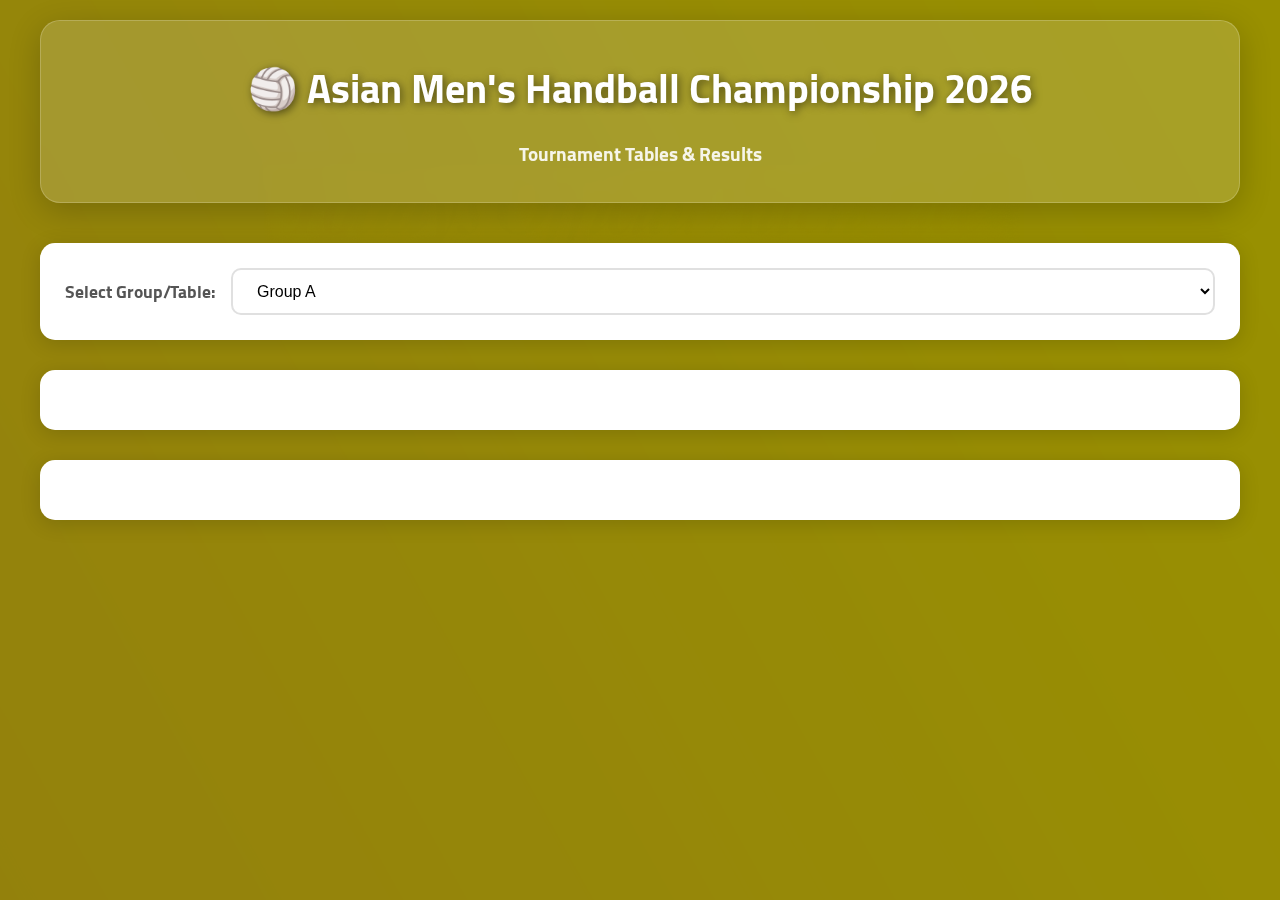
<file: index.html>
<!DOCTYPE html>
<html lang="en">
<head>
    <meta charset="UTF-8">
    <meta name="viewport" content="width=device-width, initial-scale=1.0">
    <title>22AMHC Schedule & Results - Tournament Tables</title>
    <link rel="stylesheet" href="styles.css">
</head>
<body>
    <div class="container">
        <header>
            <h1>🏐 Asian Men's Handball Championship 2026</h1>
            <p class="subtitle">Tournament Tables & Results</p>
        </header>

        <div class="controls">
            <label for="group-select">Select Group/Table:</label>
            <select id="group-select" class="group-select">
                <optgroup label="Preliminary Groups">
                    <option value="group-a">Group A</option>
                    <option value="group-b">Group B</option>
                    <option value="group-c">Group C</option>
                    <option value="group-d">Group D</option>
                </optgroup>
                <optgroup label="Martyr Fahad Cup">
                    <option value="cup-group-3">Cup Group 3</option>
                    <option value="cup-group-4">Cup Group 4</option>
                </optgroup>
                <optgroup label="Main Round">
                    <option value="main-group-1">Main Round Group 1</option>
                    <option value="main-group-2">Main Round Group 2</option>
                </optgroup>
                <optgroup label="Final Rankings">
                    <option value="final-ranking">Final Ranking</option>
                </optgroup>
            </select>
        </div>

        <div id="table-container" class="table-container">
            <!-- Table will be rendered here -->
        </div>

        <div id="matches-container" class="matches-container">
            <!-- Matches will be rendered here -->
        </div>
    </div>

    <script src="data.js"></script>
    <script src="app.js"></script>
</body>
</html>
</file>
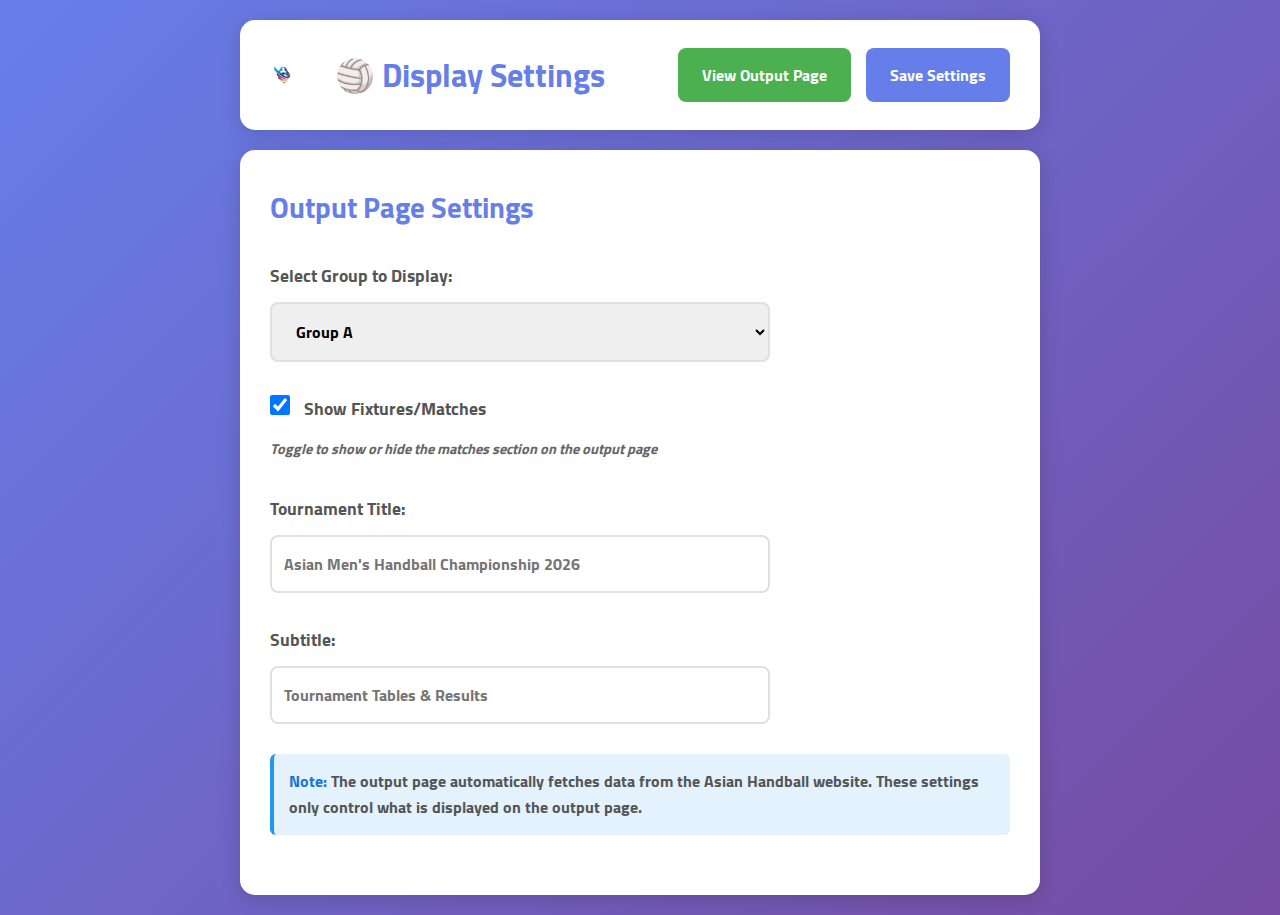
<file: admin.html>
<!DOCTYPE html>
<html lang="en">
<head>
    <meta charset="UTF-8">
    <meta name="viewport" content="width=device-width, initial-scale=1.0">
    <title>Admin - Display Settings</title>
    <link rel="stylesheet" href="admin.css">
</head>
<body>
    <div class="admin-container">
        <header class="admin-header">
            <div class="admin-header-left">
                <img src="AHC2026.png" alt="Tournament Logo" class="admin-logo">
                <h1>🏐 Display Settings</h1>
            </div>
            <div class="header-actions">
                <button onclick="window.location.href='output.html'" class="btn-view">View Output Page</button>
                <button onclick="saveSettings()" class="btn-save">Save Settings</button>
            </div>
        </header>

        <div class="admin-content">
            <section class="admin-section active">
                <h2>Output Page Settings</h2>
                
                <div class="settings-form">
                    <div class="setting-item">
                        <label>Select Group to Display:</label>
                        <select id="display-group" class="group-select">
                            <optgroup label="Preliminary Groups">
                                <option value="group-a">Group A</option>
                                <option value="group-b">Group B</option>
                                <option value="group-c">Group C</option>
                                <option value="group-d">Group D</option>
                            </optgroup>
                            <optgroup label="Martyr Fahad Cup">
                                <option value="cup-group-3">Cup Group 3</option>
                                <option value="cup-group-4">Cup Group 4</option>
                            </optgroup>
                            <optgroup label="Main Round">
                                <option value="main-group-1">Main Round Group 1</option>
                                <option value="main-group-2">Main Round Group 2</option>
                            </optgroup>
                            <optgroup label="Final Rankings">
                                <option value="final-ranking">Final Ranking</option>
                            </optgroup>
                        </select>
                    </div>

                    <div class="setting-item">
                        <label>
                            <input type="checkbox" id="show-fixtures" checked>
                            Show Fixtures/Matches
                        </label>
                        <p class="setting-description">Toggle to show or hide the matches section on the output page</p>
                    </div>

                    <div class="setting-item">
                        <label>Tournament Title:</label>
                        <input type="text" id="tournament-title" placeholder="Asian Men's Handball Championship 2026">
                    </div>

                    <div class="setting-item">
                        <label>Subtitle:</label>
                        <input type="text" id="tournament-subtitle" placeholder="Tournament Tables & Results">
                    </div>

                    <div class="setting-item">
                        <div class="info-box">
                            <strong>Note:</strong> The output page automatically fetches data from the Asian Handball website. 
                            These settings only control what is displayed on the output page.
                        </div>
                    </div>
                </div>
            </section>
        </div>
    </div>

    <script src="admin.js"></script>
</body>
</html>
</file>
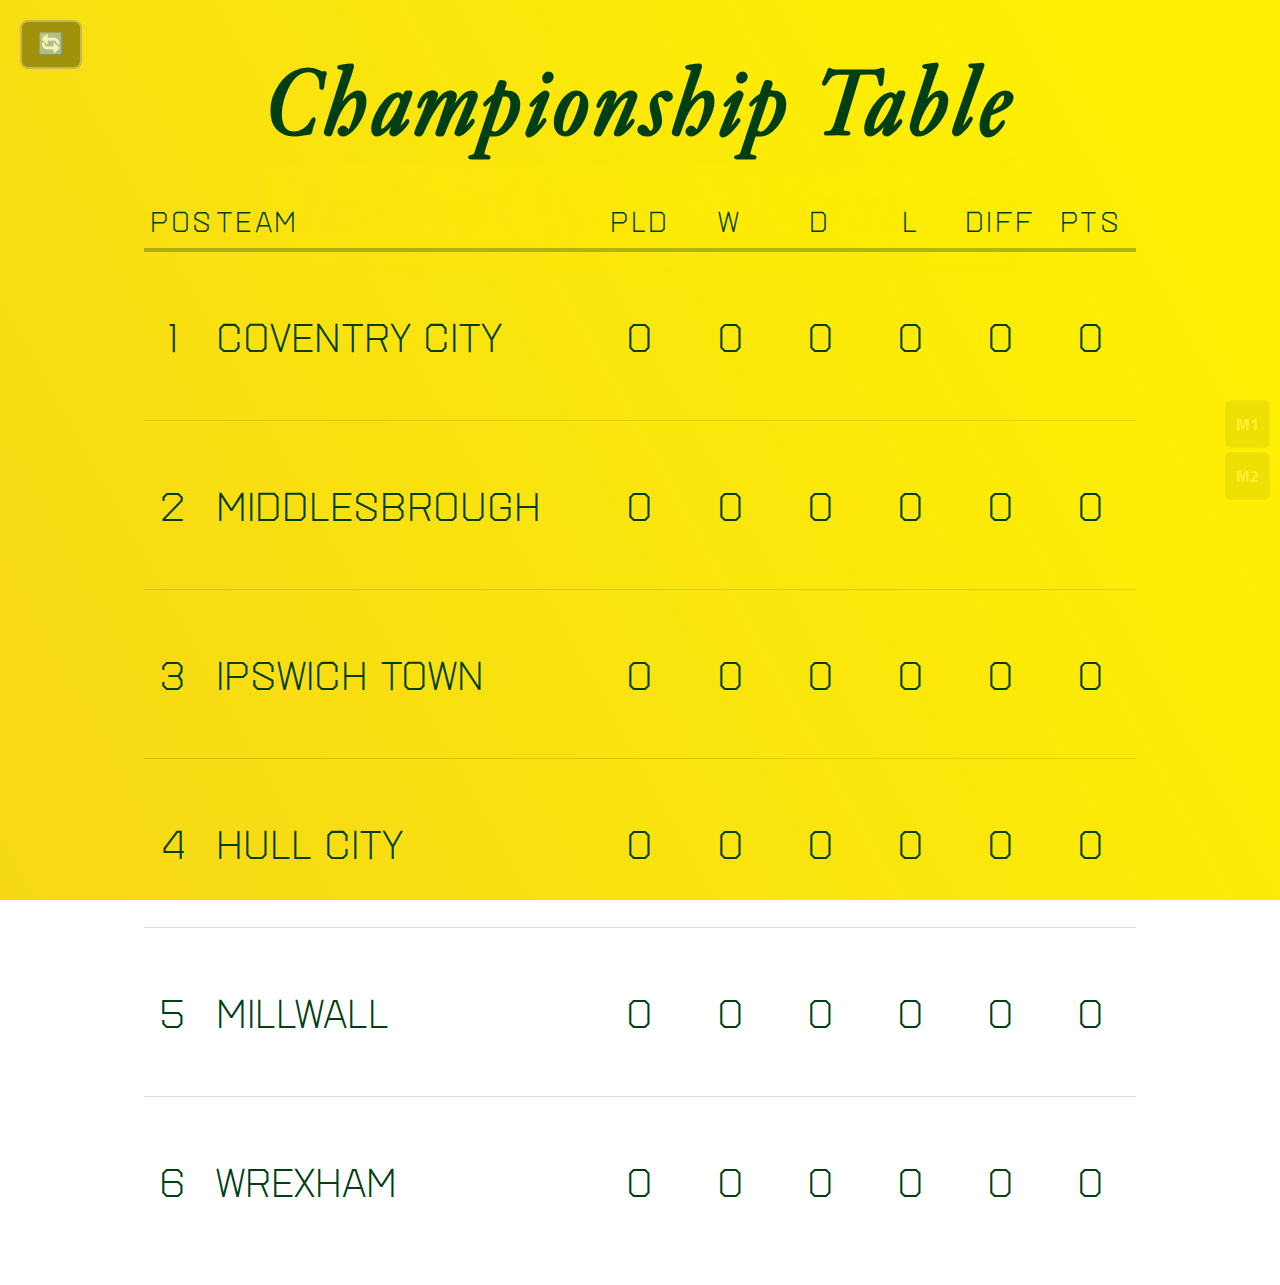
<file: output.html>
<!DOCTYPE html>
<html lang="en">
<head>
    <meta charset="UTF-8">
    <meta name="viewport" content="width=device-width, initial-scale=1.0">
    <title>Tournament Tables - Live Display</title>
    <link rel="stylesheet" href="output.css">
</head>
<body>
    <div class="refresh-btn-top-left">
        <button id="refresh-btn" class="refresh-btn" onclick="manualRefresh()" title="Refresh Data">
            🔄
        </button>
    </div>
    
    <div class="group-selector-column">
            <div class="group-option" data-group="main-group-1" onclick="selectGroup('main-group-1')">M1</div>
            <div class="group-option" data-group="main-group-2" onclick="selectGroup('main-group-2')">M2</div>
        </div>
    
    <!-- Hidden select for compatibility -->
    <select id="group-select" style="display: none;">
        <option value="main-group-1">Main Round Group 1</option>
        <option value="main-group-2">Main Round Group 2</option>
    </select>
    
    <div class="output-container">


        <div id="content-wrapper" style="width: 100%; max-width: 1000px; display: flex; flex-direction: column; align-items: center;">
            <div id="table-container" class="table-container">
                <!-- Table will be rendered here -->
            </div>

            <div id="matches-container" class="matches-container">
                <!-- Matches will be rendered here -->
            </div>
        </div>
    </div>

    <script src="flag-mapping.js"></script>
    <script src="data.js"></script>
    <script src="output.js"></script>
</body>
</html>
</file>
<file: styles.css>
@font-face {
    font-family: 'Cairo';
    src: url('Cairo-Bold.ttf') format('truetype');
    font-weight: bold;
    font-style: normal;
}

* {
    margin: 0;
    padding: 0;
    box-sizing: border-box;
}

body {
    font-family: 'Cairo', 'Segoe UI', Tahoma, Geneva, Verdana, sans-serif;
    background-image: url('BACKDROP.png');
    background-size: cover;
    background-position: center;
    background-attachment: fixed;
    background-repeat: no-repeat;
    min-height: 100vh;
    padding: 20px;
    color: #333;
    position: relative;
}

body::before {
    content: '';
    position: fixed;
    top: 0;
    left: 0;
    width: 100%;
    height: 100%;
    background: rgba(0, 0, 0, 0.4);
    z-index: -1;
}

.container {
    max-width: 1200px;
    margin: 0 auto;
}

header {
    text-align: center;
    color: white;
    margin-bottom: 40px;
    padding: 30px;
    background: rgba(255, 255, 255, 0.15);
    backdrop-filter: blur(10px);
    border-radius: 20px;
    box-shadow: 0 8px 32px rgba(0, 0, 0, 0.2);
    border: 1px solid rgba(255, 255, 255, 0.2);
}

header h1 {
    font-size: 2.5em;
    margin-bottom: 10px;
    text-shadow: 2px 2px 8px rgba(0, 0, 0, 0.5);
    font-weight: bold;
}

.subtitle {
    font-size: 1.2em;
    opacity: 0.9;
}

.controls {
    background: white;
    padding: 25px;
    border-radius: 15px;
    box-shadow: 0 4px 20px rgba(0, 0, 0, 0.15);
    margin-bottom: 30px;
    display: flex;
    align-items: center;
    gap: 15px;
    flex-wrap: wrap;
}

.controls label {
    font-weight: bold;
    font-size: 1.1em;
    color: #555;
}

.group-select {
    flex: 1;
    min-width: 250px;
    padding: 12px 20px;
    font-size: 1em;
    border: 2px solid #e0e0e0;
    border-radius: 10px;
    background: white;
    cursor: pointer;
    transition: all 0.3s ease;
    outline: none;
}

.group-select:hover {
    border-color: #667eea;
}

.group-select:focus {
    border-color: #667eea;
    box-shadow: 0 0 0 3px rgba(102, 126, 234, 0.1);
}

.table-container {
    background: white;
    border-radius: 15px;
    padding: 30px;
    box-shadow: 0 4px 20px rgba(0, 0, 0, 0.15);
    margin-bottom: 30px;
    overflow-x: auto;
}

table {
    width: 100%;
    border-collapse: collapse;
    font-size: 1em;
}

table thead {
    background: linear-gradient(135deg, #667eea 0%, #764ba2 100%);
    color: white;
}

table th {
    padding: 15px;
    text-align: left;
    font-weight: 600;
    text-transform: uppercase;
    font-size: 0.9em;
    letter-spacing: 0.5px;
}

table th:first-child {
    border-radius: 10px 0 0 0;
}

table th:last-child {
    border-radius: 0 10px 0 0;
}

table tbody tr {
    border-bottom: 1px solid #e0e0e0;
    transition: all 0.2s ease;
}

table tbody tr:hover {
    background: #f5f5f5;
    transform: scale(1.01);
}

table tbody tr:last-child {
    border-bottom: none;
}

table td {
    padding: 15px;
    text-align: center;
}

table td:first-child {
    text-align: left;
    font-weight: bold;
    display: flex;
    align-items: center;
    gap: 10px;
}

.team-name {
    display: flex;
    align-items: center;
    gap: 10px;
}

.team-flag {
    width: 30px;
    height: 20px;
    object-fit: cover;
    border-radius: 3px;
    box-shadow: 0 2px 4px rgba(0, 0, 0, 0.2);
}

.position {
    display: inline-block;
    width: 30px;
    height: 30px;
    line-height: 30px;
    text-align: center;
    background: #f0f0f0;
    border-radius: 50%;
    font-weight: bold;
    margin-right: 10px;
}

.position.pos-1 {
    background: linear-gradient(135deg, #FFD700 0%, #FFA500 100%);
    color: white;
}

.position.pos-2 {
    background: linear-gradient(135deg, #C0C0C0 0%, #A0A0A0 100%);
    color: white;
}

.position.pos-3 {
    background: linear-gradient(135deg, #CD7F32 0%, #A0522D 100%);
    color: white;
}

.stats {
    font-weight: bold;
}

.stats.positive {
    color: #4caf50;
}

.stats.negative {
    color: #f44336;
}

.matches-container {
    background: white;
    border-radius: 15px;
    padding: 30px;
    box-shadow: 0 4px 20px rgba(0, 0, 0, 0.15);
}

.matches-container h2 {
    margin-bottom: 20px;
    color: #667eea;
    font-size: 1.5em;
}

.match-card {
    display: flex;
    align-items: center;
    justify-content: space-between;
    padding: 20px;
    margin-bottom: 15px;
    background: #f9f9f9;
    border-radius: 10px;
    border-left: 4px solid #667eea;
    transition: all 0.3s ease;
}

.match-card:hover {
    transform: translateX(5px);
    box-shadow: 0 4px 12px rgba(0, 0, 0, 0.1);
}

.match-teams {
    display: flex;
    align-items: center;
    gap: 15px;
    flex: 1;
}

.match-team {
    display: flex;
    align-items: center;
    gap: 10px;
    flex: 1;
}

.match-team.home {
    justify-content: flex-end;
}

.match-score {
    font-size: 1.5em;
    font-weight: bold;
    color: #667eea;
    min-width: 100px;
    text-align: center;
}

.match-date {
    color: #666;
    font-size: 0.9em;
    margin-top: 5px;
}

.match-time {
    color: #999;
    font-size: 0.85em;
    margin-top: 3px;
}

@media (max-width: 768px) {
    header h1 {
        font-size: 1.8em;
    }

    .controls {
        flex-direction: column;
        align-items: stretch;
    }

    .group-select {
        width: 100%;
    }

    table {
        font-size: 0.85em;
    }

    table th, table td {
        padding: 10px 8px;
    }

    .match-card {
        flex-direction: column;
        gap: 15px;
    }

    .match-teams {
        flex-direction: column;
        width: 100%;
    }

    .match-team {
        width: 100%;
        justify-content: center;
    }
}

.fade-in {
    animation: fadeIn 0.5s ease-in;
}

@keyframes fadeIn {
    from {
        opacity: 0;
        transform: translateY(20px);
    }
    to {
        opacity: 1;
        transform: translateY(0);
    }
}
</file>
<file: admin.css>
@font-face {
    font-family: 'Cairo';
    src: url('Cairo-Bold.ttf') format('truetype');
    font-weight: bold;
    font-style: normal;
}

* {
    margin: 0;
    padding: 0;
    box-sizing: border-box;
}

body {
    font-family: 'Cairo', 'Segoe UI', Tahoma, Geneva, Verdana, sans-serif;
    background: linear-gradient(135deg, #667eea 0%, #764ba2 100%);
    min-height: 100vh;
    padding: 20px;
    color: #333;
}

.admin-container {
    max-width: 800px;
    margin: 0 auto;
}

.admin-header {
    background: white;
    padding: 25px 30px;
    border-radius: 15px;
    box-shadow: 0 4px 20px rgba(0, 0, 0, 0.15);
    margin-bottom: 20px;
    display: flex;
    justify-content: space-between;
    align-items: center;
    flex-wrap: wrap;
    gap: 20px;
}

.admin-header-left {
    display: flex;
    align-items: center;
    gap: 15px;
}

.admin-logo {
    max-width: 80px;
    max-height: 50px;
    width: auto;
    height: auto;
    object-fit: contain;
}

.admin-header h1 {
    color: #667eea;
    font-size: 2em;
    margin: 0;
}

.header-actions {
    display: flex;
    gap: 15px;
}

.btn-view, .btn-save {
    padding: 12px 24px;
    border: none;
    border-radius: 8px;
    font-family: 'Cairo', sans-serif;
    font-weight: bold;
    font-size: 1em;
    cursor: pointer;
    transition: all 0.3s ease;
}

.btn-view {
    background: #4caf50;
    color: white;
}

.btn-view:hover {
    background: #45a049;
    transform: translateY(-2px);
}

.btn-save {
    background: #667eea;
    color: white;
}

.btn-save:hover {
    background: #5568d3;
    transform: translateY(-2px);
}

.admin-content {
    background: white;
    border-radius: 15px;
    box-shadow: 0 4px 20px rgba(0, 0, 0, 0.15);
    padding: 30px;
}

.admin-section {
    display: block;
}

.admin-section h2 {
    color: #667eea;
    margin-bottom: 25px;
    font-size: 1.8em;
}

.settings-form {
    max-width: 100%;
}

.setting-item {
    margin-bottom: 30px;
}

.setting-item label {
    display: block;
    margin-bottom: 10px;
    font-weight: bold;
    font-size: 1.1em;
    color: #555;
}

.setting-item label input[type="checkbox"] {
    margin-right: 10px;
    width: 20px;
    height: 20px;
    cursor: pointer;
}

.setting-description {
    margin-top: 8px;
    font-size: 0.9em;
    color: #666;
    font-style: italic;
}

.group-select {
    width: 100%;
    max-width: 500px;
    padding: 12px 20px;
    font-size: 1em;
    border: 2px solid #e0e0e0;
    border-radius: 8px;
    font-family: 'Cairo', sans-serif;
    cursor: pointer;
    transition: all 0.3s ease;
}

.group-select:hover {
    border-color: #667eea;
}

.group-select:focus {
    outline: none;
    border-color: #667eea;
    box-shadow: 0 0 0 3px rgba(102, 126, 234, 0.1);
}

.setting-item input[type="text"] {
    width: 100%;
    max-width: 500px;
    padding: 12px;
    border: 2px solid #e0e0e0;
    border-radius: 8px;
    font-family: 'Cairo', sans-serif;
    font-size: 1em;
    transition: all 0.3s ease;
}

.setting-item input[type="text"]:focus {
    outline: none;
    border-color: #667eea;
    box-shadow: 0 0 0 3px rgba(102, 126, 234, 0.1);
}

.info-box {
    background: #e3f2fd;
    border-left: 4px solid #2196F3;
    padding: 15px;
    border-radius: 6px;
    color: #555;
    line-height: 1.6;
}

.info-box strong {
    color: #1976D2;
}

@media (max-width: 768px) {
    .admin-header {
        flex-direction: column;
        align-items: stretch;
    }
    
    .admin-header-left {
        flex-direction: column;
        align-items: center;
        text-align: center;
    }
    
    .admin-logo {
        max-width: 60px;
        max-height: 40px;
    }

    .header-actions {
        flex-direction: column;
        width: 100%;
    }

    .btn-view, .btn-save {
        width: 100%;
    }

    .group-select, .setting-item input[type="text"] {
        max-width: 100%;
    }
}
</file>
<file: output.css>
@font-face {
    font-family: 'Cairo';
    src: url('Cairo-Bold.ttf') format('truetype');
    font-weight: bold;
    font-style: normal;
}

@font-face {
    font-family: 'Adobe-Kis-Display-Italic';
    src: url('Adobe-Kis-Display-Italic-iF6666c66b0db2e.ttf') format('truetype');
    font-weight: normal;
    font-style: italic;
}

@font-face {
    font-family: 'NORWICHWEAVE-Single';
    src: url('NORWICHWEAVE-SINGLE.OTF') format('opentype');
    font-weight: normal;
    font-style: normal;
}

* {
    margin: 0;
    padding: 0;
    box-sizing: border-box;
}

body {
    font-family: 'NORWICHWEAVE-Single', 'Adobe-Kis-Display-Italic', 'Cairo', Arial, Helvetica, sans-serif;
    background-image: url('BACKDROP.png');
    background-size: cover;
    background-position: center;
    background-attachment: fixed;
    background-repeat: no-repeat;
    min-height: 100vh;
    padding: 0;
    color: #003e14;
    position: relative;
    overflow-x: hidden;
}

.refresh-btn-top-left {
    position: fixed;
    top: 20px;
    left: 20px;
    z-index: 100;
}

.refresh-btn {
    padding: 12px 16px;
    font-size: 1.3em;
    border: 2px solid rgba(255, 255, 255, 0.4);
    border-radius: 8px;
    background: rgba(0, 0, 0, 0.5);
    backdrop-filter: blur(10px);
    color: white;
    cursor: pointer;
    font-family: 'Cairo', Arial, Helvetica, sans-serif;
    font-weight: bold;
    transition: all 0.3s ease;
    outline: none;
    line-height: 1;
    display: flex;
    align-items: center;
    justify-content: center;
    opacity: 0.7;
}

.refresh-btn:hover {
    background: rgba(0, 0, 0, 0.7);
    border-color: rgba(255, 255, 255, 0.6);
    opacity: 1;
    transform: rotate(180deg);
}

.refresh-btn:active {
    transform: rotate(360deg);
}

.group-selector-top-right {
    position: fixed;
    top: 20px;
    right: 20px;
    z-index: 100;
}

.group-select-top {
    padding: 8px 12px;
    font-size: 1.2em;
    font-weight: bold;
    border: 2px solid rgba(255, 255, 255, 0.3);
    border-radius: 8px;
    background: rgba(0, 0, 0, 0.4);
    backdrop-filter: blur(10px);
    color: white;
    cursor: pointer;
    font-family: 'Cairo', Arial, Helvetica, sans-serif;
    transition: all 0.3s ease;
    outline: none;
    min-width: 50px;
    text-align: center;
    opacity: 0.6;
}

.group-select-top:hover {
    background: rgba(0, 0, 0, 0.6);
    border-color: rgba(255, 255, 255, 0.5);
    opacity: 1;
}

.group-select-top:focus {
    border-color: rgba(255, 255, 255, 0.7);
    opacity: 1;
}

.group-select-top:hover {
    background: rgba(0, 0, 0, 0.8);
    border-color: rgba(255, 255, 255, 0.8);
}

.group-select-top:focus {
    border-color: rgba(255, 255, 255, 1);
    box-shadow: 0 0 0 3px rgba(255, 255, 255, 0.2);
}

.group-select-top option {
    background: rgba(0, 0, 0, 0.95);
    color: white;
    padding: 10px;
}

.group-selector-column {
    position: fixed;
    top: 50%;
    right: 10px;
    transform: translateY(-50%);
    z-index: 100;
    display: flex;
    flex-direction: column;
    gap: 4px;
    align-items: center;
    opacity: 0.4;
    transition: opacity 0.3s ease;
}

.group-selector-column:hover {
    opacity: 0.8;
}

.group-option {
    padding: 8px 10px;
    font-size: 1em;
    font-weight: bold;
    border: 1px solid rgba(255, 255, 255, 0.2);
    border-radius: 6px;
    background: rgba(0, 0, 0, 0.3);
    backdrop-filter: blur(5px);
    color: white;
    cursor: pointer;
    font-family: 'Cairo', Arial, Helvetica, sans-serif;
    transition: all 0.2s ease;
    min-width: 35px;
    text-align: center;
    opacity: 0.5;
}

.group-option:hover {
    background: rgba(0, 0, 0, 0.6);
    border-color: rgba(255, 255, 255, 0.4);
    opacity: 1;
    transform: translateX(-3px);
}

.group-option.active {
    background: rgba(255, 255, 255, 0.2);
    border-color: rgba(255, 255, 255, 0.6);
    opacity: 1;
    font-weight: bold;
}

.group-divider {
    height: 1px;
    width: 20px;
    background: rgba(255, 255, 255, 0.2);
    margin: 4px 0;
}

.output-container {
    max-width: 100%;
    width: 100%;
    margin: 0 auto;
    display: flex;
    flex-direction: column;
    align-items: center;
    justify-content: flex-start;
    min-height: 100vh;
    padding: 0 1% 20px 1%;
    margin-top: 0;
    position: relative;
    z-index: 1;
}


.controls {
    display: none;
}

#content-wrapper {
    width: 100%;
    max-width: 100%;
    display: flex;
    flex-direction: column;
    align-items: center;
    padding: 0 0.2%;
}

.table-container {
    background: transparent;
    border-radius: 0;
    padding: 0;
    box-shadow: none;
    margin-bottom: 0;
    margin-top: 0;
    overflow-x: auto;
    width: 100%;
    max-width: 100%;
    display: flex;
    flex-direction: column;
    align-items: center;
    padding-top: 40px;
    padding-left: 0.2%;
    padding-right: 0.2%;
}

.group-headline {
    font-size: 6em;
    font-weight: bold;
    color: #003e14;
    text-align: center;
    margin-bottom: 30px;
    margin-top: 0;
    letter-spacing: 5px;
    font-family: 'Adobe-Kis-Display-Italic', Arial, Helvetica, sans-serif;
}

.table-container h2 {
    display: block; /* Show group name headline */
}

table {
    width: 100%;
    max-width: 100%;
    border-collapse: collapse;
    font-size: 3em;
    margin: 0 auto;
    background: transparent;
    table-layout: fixed;
}

table thead {
    background: transparent;
    color: #003e14;
}

table th {
    padding: 55px 8px;
    text-align: center;
    font-weight: bold;
    text-transform: uppercase;
    font-size: 2em;
    letter-spacing: 2.5px;
    color: #003e14;
    border-bottom: 4px solid rgba(0, 62, 20, 0.3);
}

table th:nth-child(2) {
    text-align: left;
    padding-left: 15px;
    padding-right: 25px;
}

/* Set column widths - team column gets more space, stats columns are narrow */
table th:first-child,
table td:first-child {
    width: 5%;
}

table th:nth-child(2),
table td:nth-child(2) {
    width: 35%;
}

table th:nth-child(n+3),
table td:nth-child(n+3) {
    width: 8%;
    padding-left: 2px;
    padding-right: 2px;
    min-width: auto;
}

table tbody tr {
    border-bottom: 1px solid rgba(0, 62, 20, 0.15);
    transition: all 0.2s ease;
    vertical-align: middle;
}

table tbody tr:hover {
    background: rgba(0, 62, 20, 0.05);
}

table tbody tr.norwich-row:hover {
    background-color: #003e14;
}

.relegation-line {
    border: none !important;
}

.relegation-line td {
    padding: 0 !important;
    height: 4px !important;
    background-color: red !important;
    border: none !important;
}

table tbody tr:last-child {
    border-bottom: none;
}

table td {
    padding: 60px 8px;
    text-align: center;
    color: #003e14;
    font-size: 2.8em;
    vertical-align: middle;
}

/* Stats columns already have reduced padding from nth-child rule above */

table td:first-child {
    text-align: center;
    font-weight: bold;
    vertical-align: middle;
    padding: 60px 10px;
    display: table-cell;
}

table td:nth-child(2) {
    text-align: left;
    padding-left: 15px;
    padding-right: 25px;
    vertical-align: middle;
    max-width: none;
    min-width: 250px;
}

.team-name {
    display: flex;
    align-items: center;
    justify-content: flex-start;
    gap: 20px;
    font-weight: bold;
    font-size: 2.3em;
    width: 100%;
    line-height: 1.2;
    vertical-align: middle;
}

.team-name .team-flag {
    flex-shrink: 0;
}

.team-flag {
    width: 82px;
    height: 82px;
    min-width: 82px;
    object-fit: contain;
    flex-shrink: 0;
}

.position {
    display: inline-block;
    width: 72px;
    height: 72px;
    line-height: 72px;
    text-align: center;
    background: rgba(255, 255, 255, 0.2);
    border-radius: 50%;
    font-weight: bold;
    margin: 0;
    color: white;
    font-size: 1.9em;
    text-shadow: 2px 2px 4px rgba(0, 0, 0, 0.7);
    vertical-align: middle;
    position: relative;
    top: -2px;
}

.position.pos-1 {
    background: #003e14;
    box-shadow: none;
}

.position.pos-2 {
    background: #003e14;
    box-shadow: none;
}

.position.pos-3 {
    background: #003e14;
    box-shadow: none;
}

.stats {
    font-weight: bold;
    color: #003e14;
}

.stats.positive {
    color: #003e14;
}

.stats.negative {
    color: #003e14;
}

.matches-container {
    background: transparent;
    border-radius: 0;
    padding: 0;
    box-shadow: none;
    width: 100%;
    max-width: 95%;
}

.matches-container h2 {
    display: none; /* Hide fixtures title */
}

.match-card {
    display: flex;
    align-items: center;
    justify-content: center;
    padding: 25px 0;
    margin-bottom: 0;
    background: transparent;
    border-radius: 0;
    border: none;
    border-bottom: 1px solid rgba(255, 255, 255, 0.2);
    transition: all 0.3s ease;
    width: 100%;
}

.match-card:last-child {
    border-bottom: none;
}

.match-card:hover {
    background: rgba(255, 255, 255, 0.05);
    transform: none;
    box-shadow: none;
}

.match-teams {
    display: flex;
    align-items: center;
    justify-content: center;
    gap: 40px;
    flex: 1;
    width: 100%;
}

.match-team {
    display: flex;
    flex-direction: column;
    align-items: center;
    gap: 12px;
    flex: 0 0 auto;
}

.match-team.home {
    justify-content: center;
}

.match-team .team-flag {
    width: 130px;
    height: 130px;
    object-fit: contain;
}

.match-team .team-name {
    font-size: 2.8em;
    font-weight: bold;
    color: white;
    text-transform: uppercase;
    letter-spacing: 2.5px;
    text-shadow: 2px 2px 4px rgba(0, 0, 0, 0.5);
}

.match-score {
    font-size: 2.3em;
    font-weight: bold;
    color: white;
    min-width: 150px;
    text-align: center;
    text-shadow: 2px 2px 4px rgba(0, 0, 0, 0.5);
}

.match-date {
    display: none;
}

.match-time {
    font-size: 2.6em;
    font-weight: bold;
    color: white;
    text-shadow: 2px 2px 4px rgba(0, 0, 0, 0.5);
    letter-spacing: 2px;
}

/* Hide match date/time info, show only time in center */
.match-card .match-team > div:not(.team-name) {
    display: none;
}

.match-card .match-team .team-name {
    margin-top: 8px;
}

/* 4:3 Aspect Ratio Optimization - Keep large but ensure it fits */
@media (aspect-ratio: 4/3), (min-aspect-ratio: 1.2/1) and (max-aspect-ratio: 1.4/1) {
    .output-container {
        max-width: 100%;
        padding: 0 0.5% 20px 0.5%;
    }
    
    #content-wrapper {
        max-width: 100%;
        padding: 0 0.5%;
    }
    
    .table-container {
        max-width: 100%;
        padding-top: 40px;
        padding-left: 0.5%;
        padding-right: 0.5%;
    }
    
    .group-headline {
        font-size: 5.5em;
        margin-bottom: 50px;
    }
    
    table {
        font-size: 2.8em;
        max-width: 100%;
    }
    
    table th {
        padding: 45px 8px;
    }
    
    table td {
        padding: 50px 8px;
    }
    
    /* Column widths for 4:3 - team column gets more space, stats columns are narrow */
    table th:first-child,
    table td:first-child {
        width: 5%;
    }

    table th:nth-child(2),
    table td:nth-child(2) {
        width: 35%;
    }

    table th:nth-child(n+3),
    table td:nth-child(n+3) {
        width: 8%;
        padding-left: 2px;
        padding-right: 2px;
    }
    
    table th {
        font-size: 1.5em;
    }
    
    table td {
        font-size: 1.85em;
    }
    
    .team-flag {
        width: 68px;
        height: 68px;
        min-width: 68px;
    }
    
    .position {
        width: 62px;
        height: 62px;
        line-height: 62px;
        display: inline-block;
        text-align: center;
        font-size: 1.6em;
        text-shadow: 2px 2px 4px rgba(0, 0, 0, 0.7);
        vertical-align: middle;
        position: relative;
        top: -2px;
    }
    
    .team-name {
        font-size: 1.95em;
    }
    
    .stats {
        font-size: 1.85em;
    }
    
    .match-team .team-flag {
        width: 110px;
        height: 110px;
    }
    
    .match-team .team-name {
        font-size: 2.4em;
    }
    
    .match-time {
        font-size: 2.6em;
    }
    
    .match-score {
        font-size: 2.1em;
    }
}

/* Keep group selector column visible but adjust position on 4:3 screens */
@media (aspect-ratio: 4/3), (min-aspect-ratio: 1.2/1) and (max-aspect-ratio: 1.4/1) {
    .group-selector-column {
        right: 5px;
        opacity: 0.3;
    }
}

@media (max-width: 768px) {
    .refresh-btn-top-left {
        top: 10px;
        left: 10px;
    }
    
    .refresh-btn {
        font-size: 1.1em;
        padding: 8px 12px;
    }
    
    .group-selector-column {
        display: none;
    }
}
    
    .output-header h1,
    .matches-container h2 {
        font-size: 2em;
    }

    table {
        font-size: 0.9em;
    }

    table th, table td {
        padding: 10px 6px;
    }

    .match-card {
        padding: 20px 0;
    }
    
    .match-teams {
        gap: 20px;
    }

    .match-team .team-flag {
        width: 45px;
        height: 45px;
    }
    
    .match-team .team-name {
        font-size: 1em;
    }
    
    .match-score {
        font-size: 1.3em;
        min-width: 80px;
    }
    
    .match-time {
        font-size: 1.2em;
    }
}

.fade-in {
    animation: fadeIn 0.5s ease-in;
}

@keyframes fadeIn {
    from {
        opacity: 0;
        transform: translateY(20px);
    }
    to {
        opacity: 1;
        transform: translateY(0);
    }
}
</file>
